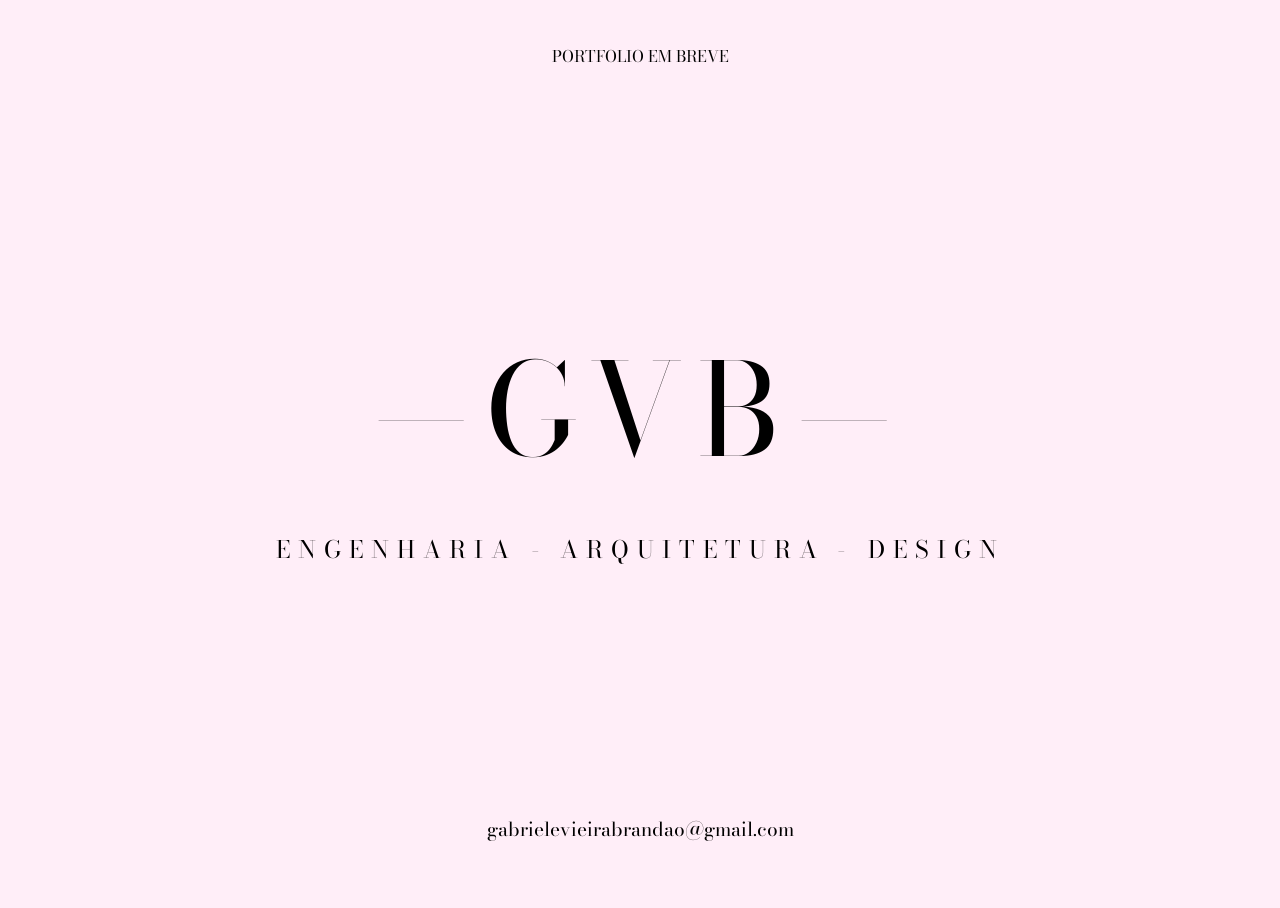
<file: index.html>
<!DOCTYPE html>
<html>

<head>
  <title>Gabriele Vieira Brandão</title>
  <meta name="viewport" content="width=device-width, initial-scale=1.0">
  <link rel="stylesheet" href="assets/css/index.css" type="text/css">
  <link rel="preconnect" href="https://fonts.googleapis.com">
  <link rel="preconnect" href="https://fonts.gstatic.com" crossorigin>
  <link href="https://fonts.googleapis.com/css2?family=Bodoni+Moda&display=swap" rel="stylesheet">
</head>

<body>
  <main>
    <section class="main">
      <div class="soon">
        <p>PORTFOLIO EM BREVE</p>
      </div>
      <div class="internal-content">
        <h1>GVB</h1>
        <ul>
          <li>ENGENHARIA</li>
          <li class="emp">ARQUITETURA</li>
          <li>DESIGN</li>
        </ul>
      </div>
      <div class="contact">
        <p>gabrielevieirabrandao@gmail.com</p>
      </div>
    </section>
  </main>
</body>

</html>
</file>
<file: assets/css/index.css>
html, body {
    font-family: 'Bodoni Moda', serif;
    height: 100%;
    /* background: url('../images/test.png') no-repeat center center fixed; */
    background-color: rgb(255, 238, 248);
}

.main {
    min-height: 100vh;
    display: flex;
    flex-direction: column;
    justify-content: space-between;
    align-content: stretch;
    align-items: center;
}

.internal-content {
    display: flex;
    align-items: center;
    flex-direction: column;
    justify-content: center;
}

.main h1 {
    font-size: 8em;
    margin: 0;
    font-weight: 100;
    letter-spacing: 15px;
}

.main h1::before {
    content: "\2014";
}
.main h1::after {
    content: "\2014";
}

.main ul {
    list-style: none;
    padding: 0;
    font-size: 1.5em;
    letter-spacing: 8px;
}

.main ul li{
    display: inline-block;
}

.emp::before {
    content: "-";
    margin-right: 12px;
}

.emp::after {
    content: "-";
    margin-left: 12px;
}

.soon {
    margin: 20px 0 45px 0;
}

.contact {
    font-size: 1.2em;
    margin: 20px 0 45px 0;
}

@media (max-width:1025px) {
    .main h1 {
        font-size: 4em;
    }

    .main ul {
        font-size: .8em;
        display: flex;
        flex-direction: column;
        align-content: center;
        align-items: center;
    }
    
    .emp::before {
        content: "";
        margin-right: 0;
    }
    
    .emp::after {
        content: "";
        margin-right: 0;
    }

    .main ul li{
        display: inherit;
    }
    
}
</file>
